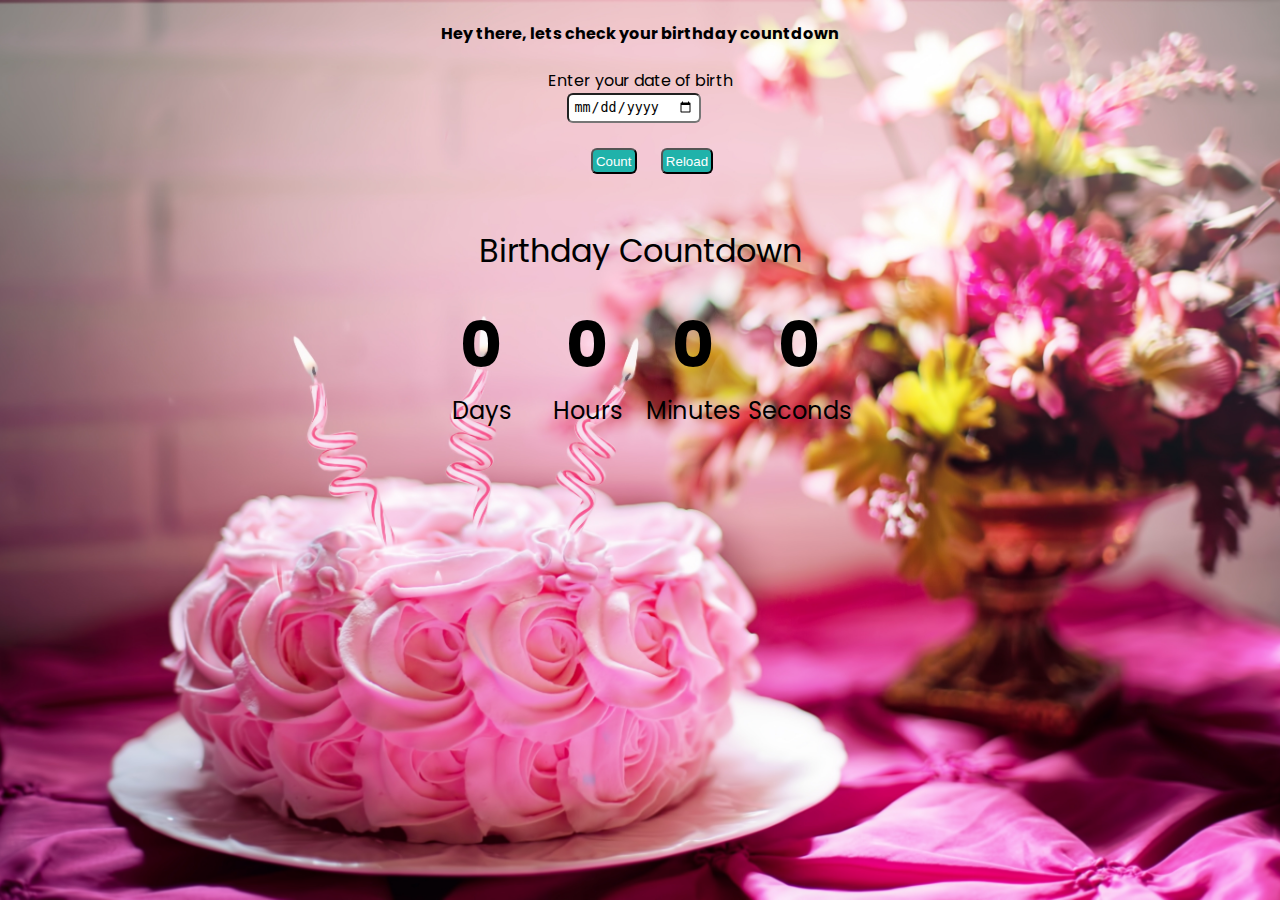
<file: birthday timer/index.html>
<!DOCTYPE html>
<html lang="en">
<head>
    <meta charset="UTF-8">
    <meta http-equiv="X-UA-Compatible" content="IE=edge">
    <meta name="viewport" content="width=device-width, initial-scale=1.0">
    <title>Birthday countdown</title>
    <link rel="stylesheet" href="style.css">
    
</head>
<body>
    <h4>Hey there, lets check your birthday countdown</h4>
    <span>Enter your date of birth</span>
    <form action="">
        <input type="date" name="date" id="ddate" >  <br>  <br>    
    
         <button type="button" onclick="checkEntry()" name="check" id="checkdate" >Count</button>
     
        <button type="button" onclick="location.reload()">Reload</button>
    </form>    
    
     <p id="demo"></p>
    <h1>Birthday Countdown</h1>

    <div class="container">
        <div class="item-wrapper">
            <p class="time" id="days">0</p>
            <span>Days</span>
        </div>

        <div class="item-wrapper">
            <p class="time" id="hours">0</p>
            <span>Hours</span>
        </div>

        <div class="item-wrapper">
            <p class="time" id="mins">0</p>
            <span>Minutes</span>
        </div>

        <div class="item-wrapper">
            <p class="time" id="sec">0</p>
            <span>Seconds</span>
        </div>
    </div>
    
</body>
<script type="text/javascript" src="script.js" defer></script>
</html>
</file>
<file: birthday timer/style.css>
@import url('https://fonts.googleapis.com/css2?family=Poppins:ital@1&display=swap');

*{
    box-sizing: border-box;
}

body{
    margin: 0;
    font-family: "Poppins", sans-serif;
    background-image: url(./images/bd.jpg);
    background-repeat: no-repeat;
    background-position: center center;
    background-size: cover;
    min-height: 100vh;
    display: flex;
    flex-direction: column;
    align-items: center;
}

.container{
    display: flex;
    flex-wrap: wrap;
    justify-content: center;
}

h1{
    font-weight: normal;
    font-size: 2rem;
}

form input{
    border-radius: 6px;
    padding: 0.3rem;
}

button{
    float: left;
    border-radius: 6px;
    padding: 0.2rem;
    margin-left: 1.5rem;
    background-color: lightseagreen;
    color: #fff;
}

.time{
    font-weight: bold;
    font-size: 4rem;
    margin: 1rem 2rem;
    line-height: 1;
}
.item-wrapper{
    font-size: 1.5rem;
    text-align: center;
}
</file>
